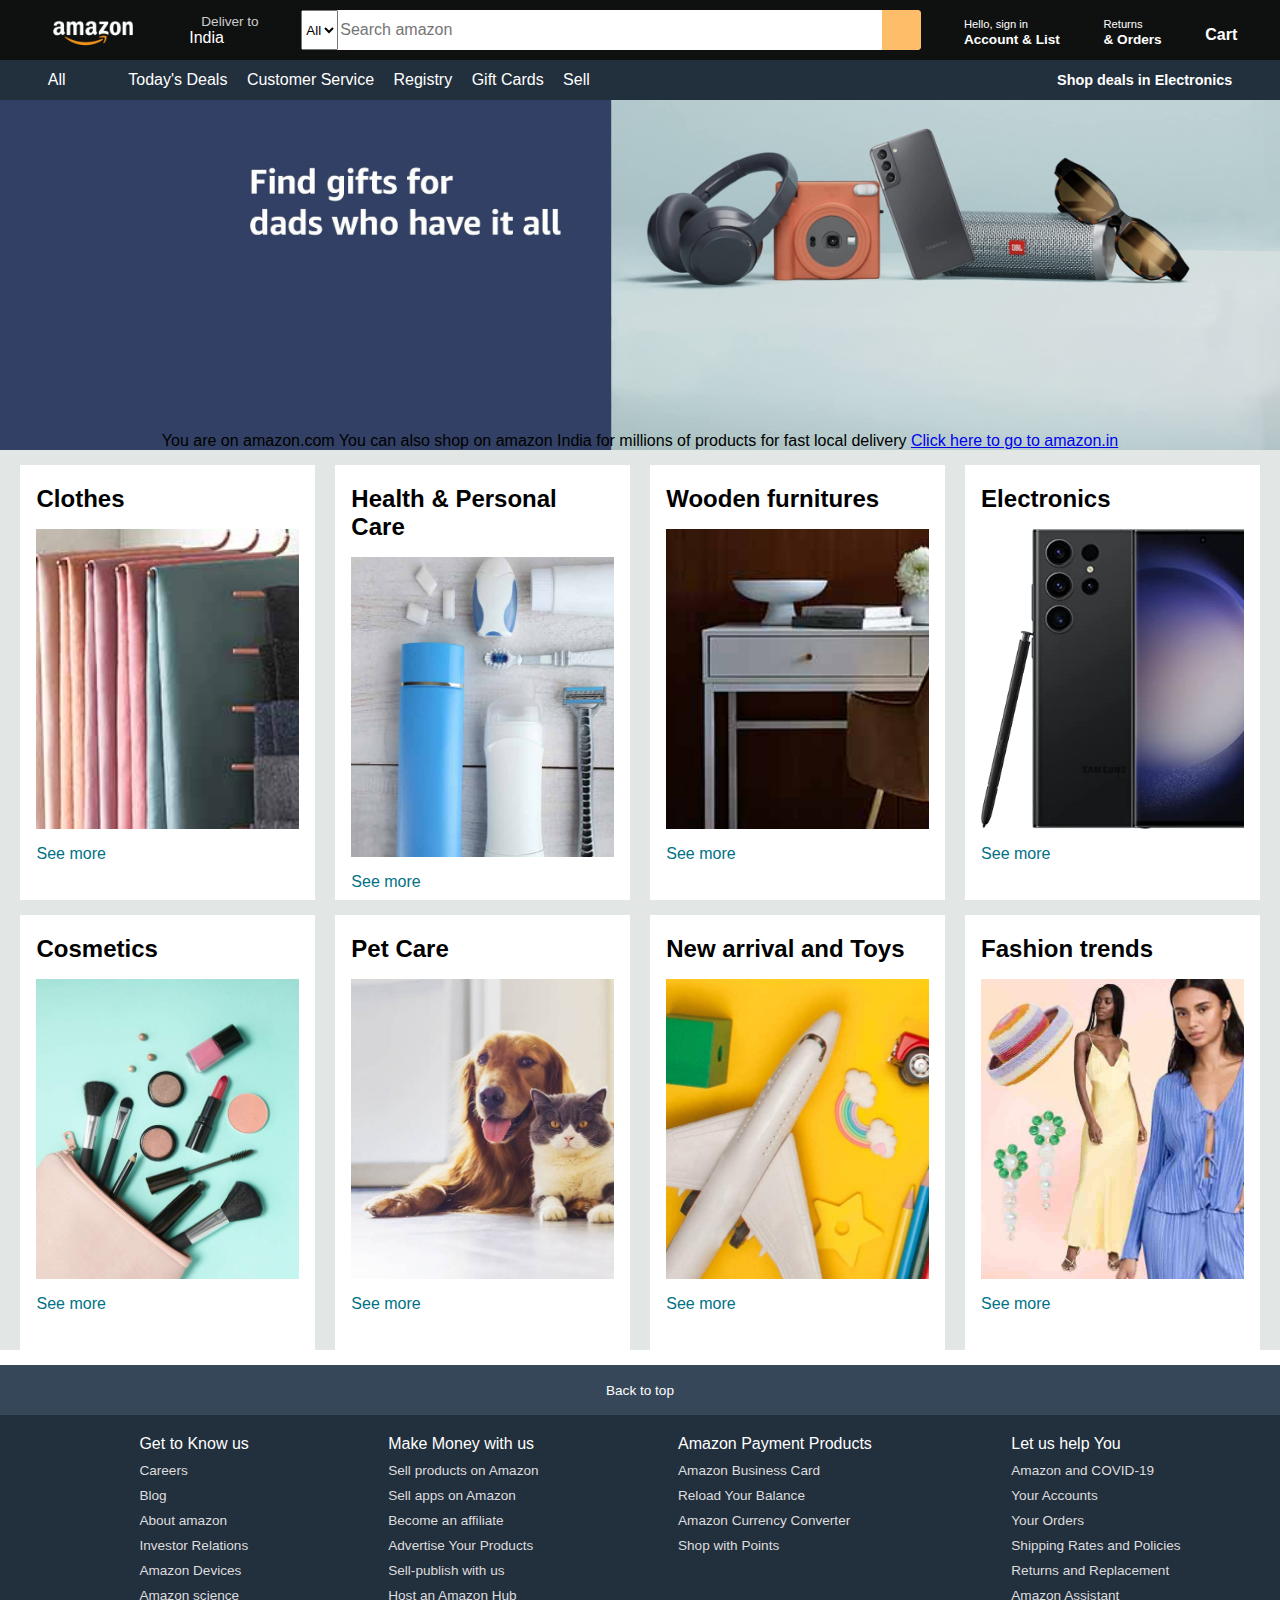
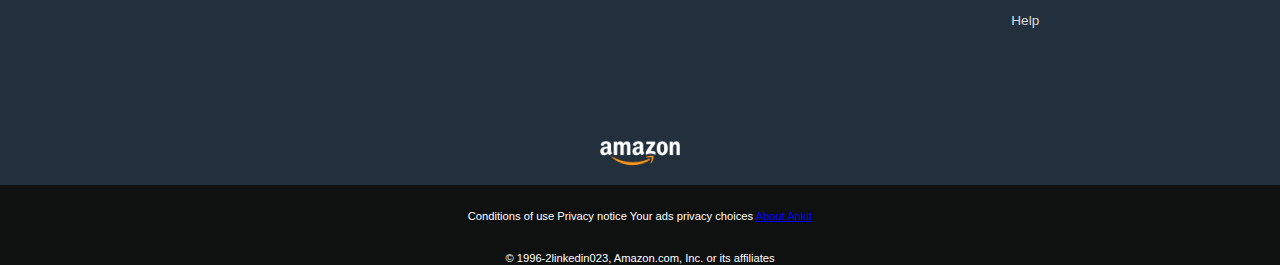
<file: index.html>
<!DOCTYPE html>
<html lang="en">
<head>
    <meta charset="UTF-8">
    <meta name="viewport" content="width=device-width, initial-scale=1.0">
    <title>Amazon Clone</title>
    <link rel="stylesheet" href="style.css">
    <link rel="stylesheet" href="https://cdnjs.cloudflare.com/ajax/libs/font-awesome/6.4.2/css/all.min.css" integrity="sha512-z3gLpd7yknf1YoNbCzqRKc4qyor8gaKU1qmn+CShxbuBusANI9QpRohGBreCFkKxLhei6S9CQXFEbbKuqLg0DA==" crossorigin="anonymous" referrerpolicy="no-referrer" />
</head>
<body>
    <header>
        <div class="navbar">
            <div class="nav-logo border">
                <div class="logo">

                </div>
            </div>
            <div class="nav-address border">
                <p class="add-first">Deliver to</p>
                <div class="add-icon">
                    <i class="fa-solid fa-location-dot"></i>
                    <p class="add-sec">India</p>
                </div>
            </div>
            <div class="nav-search">
                <select name="" id="" class="seach-select">
                    <option value="">All</option>
                </select>
                <input type="text" placeholder="Search amazon" class="search-input">
                <div class="search-icon">
                    <i class="fa-solid fa-magnifying-glass"></i>
                </div>
            </div>
       

        <div class="nav-sigin border">
         <p>   <span>Hello, sign in</span> </p>
         <p class="nav-sec">Account & List</p>
        </div>

        <div class="nav-return border">
            <p>   <span>Returns</span> </p>
            <p class="nav-sec">& Orders</p>
           </div>
           <div class="nav-cart border">
            <i class="fa-solid fa-cart-shopping"></i>
            Cart
           </div>
        </div>
        <div class="panel">
            <div class="panelall">
                <i class="fa-solid fa-bars"></i>
                All   
            </div>
            <div class="panel-ops">
                <p>Today's Deals</p>
                <p>Customer Service</p>
                <p>Registry</p>
                <p>Gift Cards</p>
                <p>Sell</p>
            </div>
            <div class="panel-deals">
                <p>Shop deals in Electronics</p>
            </div>
        </div>
    </header>
    <div class="hero-section">
        <div class="hero-message">
           <p>You are on amazon.com You can also shop on amazon India for millions of products for fast local delivery <a href="https://www.amazon.in/">Click here to go to amazon.in</a></p> 
        </div>
    </div>
<div class="shop-section">
    <div class="box-1 box">
       <div class="box-content">
        <h2>Clothes</h2>
        <div class="box-img" style="background-image:url('box1_image.jpg') ;"></div>
        <p>See more</p>
       </div>
    </div>
    <div class="box-2 box">
        <div class="box-content">
            <h2>Health & Personal Care</h2>
            <div class="box-img" style="background-image:url('box2_image.jpg') ;"></div>
            <p>See more</p>
           </div>
    </div>
    <div class="box-3 box">
        <div class="box-content">
            <h2>Wooden furnitures</h2>
            <div class="box-img" style="background-image:url('box3_image.jpg') ;"></div>
            <p>See more</p>
           </div>
    </div>
    <div class="box-4 box">
        <div class="box-content">
            <h2>Electronics</h2>
            <div class="box-img" style="background-image:url('box4_image.jpg') ;"></div>
            <p>See more</p>
           </div>
    </div>
    <div class="box-1 box">
        <div class="box-content">
         <h2>Cosmetics</h2>
         <div class="box-img" style="background-image:url('box5_image.jpg') ;"></div>
         <p>See more</p>
        </div>
     </div>
     <div class="box-2 box">
         <div class="box-content">
             <h2>Pet Care</h2>
             <div class="box-img" style="background-image:url('box6_image.jpg') ;"></div>
             <p>See more</p>
            </div>
     </div>
     <div class="box-3 box">
         <div class="box-content">
             <h2>New arrival and Toys</h2>
             <div class="box-img" style="background-image:url('box7_image.jpg') ;"></div>
             <p>See more</p>
            </div>
     </div>
     <div class="box-4 box">
         <div class="box-content">
             <h2>Fashion trends</h2>
             <div class="box-img" style="background-image:url('box8_image.jpg') ;"></div>
             <p>See more</p>
            </div>
     </div>
</div>
 
<footer>
    <div class="foot-panel1">
     Back to top   
    </div>
    <div class="foot-panel2">
        <ul>
        <p>Get to Know us</p>
        <a >Careers</a>
        <a >Blog</a>
        <a >About amazon</a>
        <a >Investor Relations</a>
        <a >Amazon Devices</a>
        <a >Amazon science</a>
    </ul>
    <ul>
        <p>Make Money with us</p>
        <a >Sell products on Amazon</a>
        <a >Sell apps on Amazon</a>
        <a >Become an affiliate</a>
        <a >Advertise Your Products</a>
        <a >Sell-publish with us</a>
        <a >Host an Amazon Hub</a>
    </ul>
    <ul>
        <p>Amazon Payment Products</p>
        <a >Amazon Business Card</a>
        <a >Reload Your Balance</a>
        <a >Amazon Currency Converter</a> 
        <a >Shop with Points</a>
       
    </ul>
    <ul>
        <p>Let us help You</p>
        <a >Amazon and COVID-19</a>
        <a >Your Accounts</a>
        <a >Your Orders</a> 
        <a >Shipping Rates and Policies</a>
        <a >Returns and Replacement</a>
        <a >Amazon Assistant</a>
        <a >Help</a>
    </ul>

    </div>
    <div class="foot-panel3">
        <div class="logo"></div>
    </div>
    <div class="foot-panel4">
        <div class="pages">
            <a >Conditions of use</a>
            <a >Privacy notice</a>
            <a >Your ads privacy choices</a>
            <a href="https://www.linkedin.com/in/ankit-kumar-gupta-7a6141185">About Ankit</a>
        </div>
        <div class="copyright">
            © 1996-2linkedin023, Amazon.com, Inc. or its affiliates 
        </div>
    </div>
</footer>


</body>
</html>
</file>
<file: style.css>
*{
    margin: 0;
    font-family: Arial;
    border: border-box;
}
.navbar{
    height: 60px;
    background-color: #0f1111;
    color: white;
    display: flex;
    align-items: center;
    justify-content:space-evenly ;
}
.nav-logo{
    height: 50px;
    width: 100px;
}
.logo{
    background-image: url(amazon_logo.png);
    height: 50px;
    width: 100px;
    background-size: cover;
}
.border{
    border: 1.5px solid transparent;
}
.border:hover{
  border: 1.5px solid white;  
}
/** box 2 **/
.add-first{
    color: #cccccc ;
    font-size: 0.85rem;
    margin-left: 15px;
}
.add-sec{
font-size: 1rem;
margin-left: 3px;
}
.add-icon{
    display: flex;
    align-items: center;
}
/** box 3 **/
.nav-search{
    display:flex;
    justify-content: space-evenly;
    background-color: pink;
    width: 620px;
    height: 40px;
    border-radius: 4px;
}
.search-select{
    background-color: #f3f3f3;
    width: 50px;
    text-align: center;
    border-top-left-radius: 4px;
    border-bottom-left-radius: 4px ;
    border: none;
}
.search-input{
   width: 100%;
   font-size: 1rem; 
   border: none;
}
.search-icon{
  width: 45px;
  display: flex; 
   align-items: center;
   justify-content: center;
   font-size: 1.2rem;
   background-color: #febd68;
   border-top-right-radius: 4px;
   border-bottom-right-radius:4px ;
   color:#0f1111 ;
}
.nav-search:hover{
    border: 2px solid #febd68 ;
}
/** box 4  **/
span{
    font-size: 0.7rem;
}
.nav-sec{
    font-size:0.85rem;
     font-weight: 700;
}
/** box 6 **/
.nav-cart i{
    font-size: 30px;

}
.nav-cart {
    font-size: 0.85 rem;
    font-weight: 700;
}

/**panel **/
.panel{
height: 40px;
background-color: #222f3d;
display: flex;
color: white;
align-items: center;
justify-content: space-evenly;
}
.panel-ops p{
    display: inline;
    margin-left: 15px;

}
.panel-ops{
    width: 70%;
    font: size 0.85rem; ;
}
.panel-deals{
    font-size: 0.9rem;
    font-weight: 700;
}
/** hero section **/
.hero-section{
    background-image:url(hero_image.jpg) ;
    height: 350px; 
    background-size: cover;
    display: flex;
    justify-content: center;
    align-items: flex-end;
}
.hero.message{
    background-color: white;
    color: black;
    height: 40px;
    display: flex;
    align-items: center;
    justify-content: center;
    font-size: 0.85rem;
    bottom: 25px;
    position: relative;
    width: 80%;
    margin-bottom:  25px; 
}
.hero.message a{
color: #007185;
}
/** shop section **/
.shop-section{
    display: flex;
    flex-wrap: wrap;
    justify-content: space-evenly;
    background-color: #e2e7e6;
}
.box{
    /* border: 2px solid black; */
    height: 400px;
    width: 23%;
    background-color: white;
    padding: 20px 0px 15px;
    margin-top: 15px;
}
.box-img{
    height: 300px; 
    background-size: cover;
    margin-top: 1rem;
    margin-bottom: 1rem;


}
.box-content{
    margin-left: 1rem;
    margin-right: 1rem;
}
.box-content p {
 color:#007185 ;   
}
/* footer */
footer{
    margin-top: 15px;
}
.foot-panel1{
    background-color: #37475a;
    color: white;
    height: 50px;
    display: flex;
    justify-content: center;
    align-items: center;
    font-size: 0.85rem;


}
.foot-panel2{
    background-color: #222f3d;
    color: white;
    height: 300px;
    display: flex;
    justify-content: space-evenly;
}
ul{
    margin-top: 20px;
}
ul a{
    display: block;
    font-size: 0.85rem;
    margin-top: 10px;
    color: #dddddd;
}
.foot-panel3{
    background-color: #222f3d; 
    color: white;
    border-top: o.5px solid white;
    height: 70px;
    display: flex;
    justify-content: center;
    align-items: center;
}
.logo{
    background-image: url(amazon_logo.png);
    height: 50px;
    width: 100px;
    background-size: cover;
}
.foot-panel4
{
    background-color:#0f1111 ;
    color: white;
    height: 80px;
    font-size: 0.7rem;
    text-align: center;
    /* display: flex;
    justify-content: center;
    align-items: center; */
}
.pages{
/* font-size: 0.7rem;
text-align: center; */
padding: 25px;

}
.copyright
{padding-top: 5px;
    /* font-size: 0.7rem;
    text-align: center; */
}
</file>
